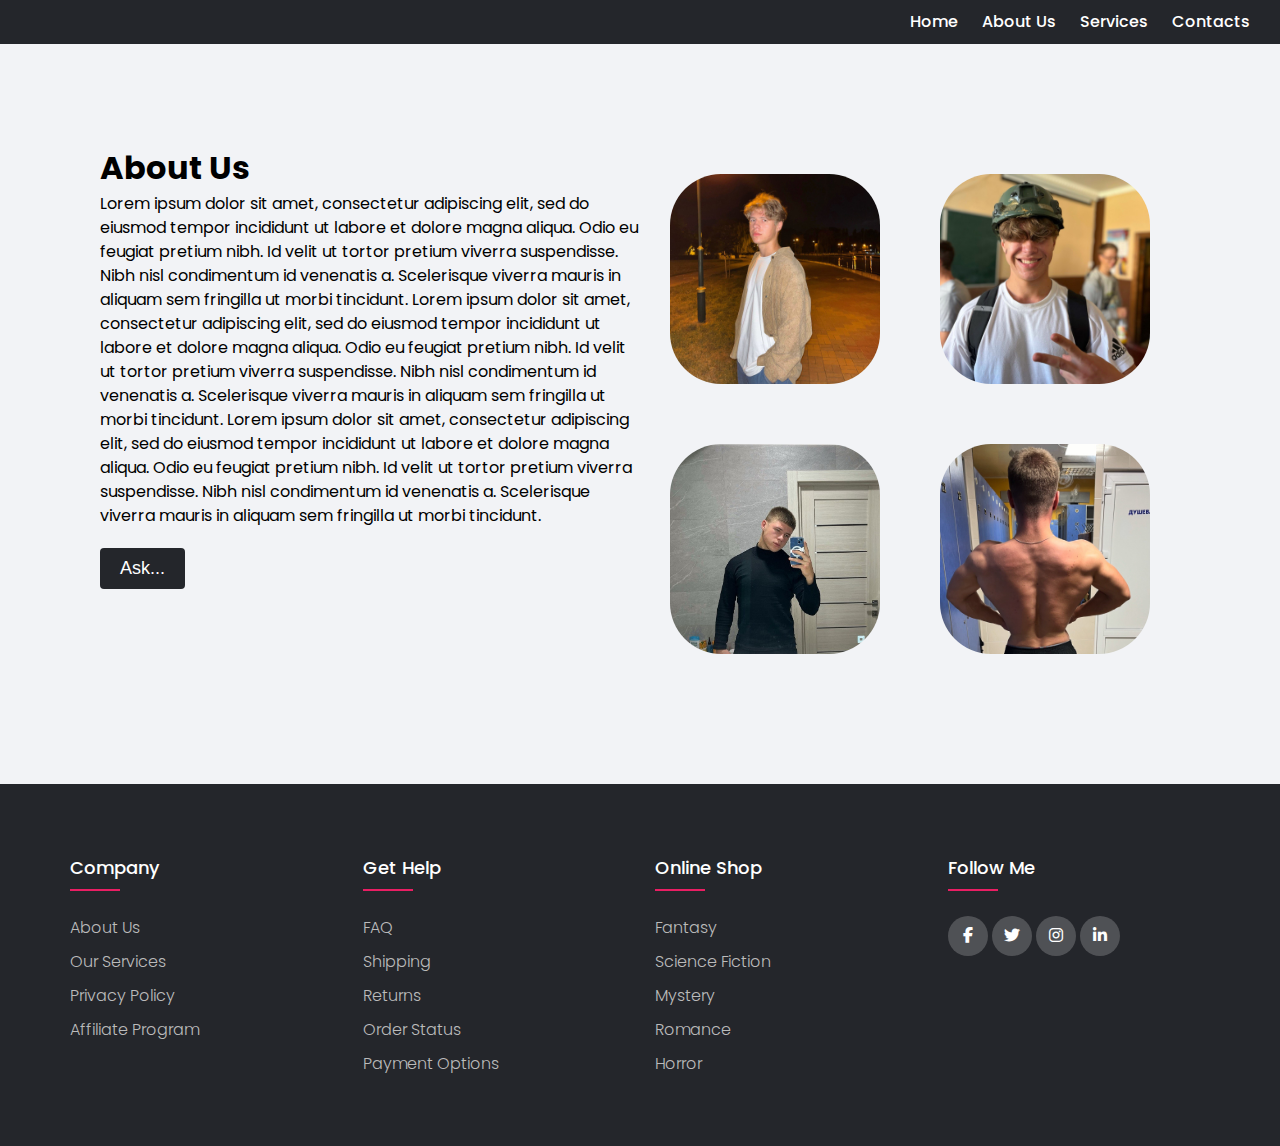
<file: html/about.html>
<!DOCTYPE html>
<html lang="en">
<head>
    <meta charset="UTF-8">
    <title>About</title>
    <link rel="stylesheet" href="../css/styles.css">
    <link rel="stylesheet" href="../css/about_us.css">
    <link rel="stylesheet" type="text/css" href="https://cdnjs.cloudflare.com/ajax/libs/font-awesome/6.5.1/css/all.min.css">

</head>
<body>
    <header>
        <div class="menu">
            <ul>
                <li><a href="index.html">Home</a></li>
                <li><a href="about.html" >About Us</a></li>
                <li><a href="services.html">Services</a></li>
                <!-- <li><a href="portfolio.html">Portfolio</a></li> -->
                <li><a href="contacts.html">Contacts</a></li>
            </ul>
        </div>
    </header>

    <div class="content">
        <div class="info">
            <h1>About Us</h1>
            <p>Lorem ipsum dolor sit amet, consectetur adipiscing elit,
                 sed do eiusmod tempor incididunt ut labore et dolore magna aliqua.
                  Odio eu feugiat pretium nibh. Id velit ut tortor pretium viverra
                   suspendisse. Nibh nisl condimentum id venenatis a. Scelerisque
                    viverra mauris in aliquam sem fringilla ut morbi tincidunt.
                    Lorem ipsum dolor sit amet, consectetur adipiscing elit,
                    sed do eiusmod tempor incididunt ut labore et dolore magna aliqua.
                     Odio eu feugiat pretium nibh. Id velit ut tortor pretium viverra
                      suspendisse. Nibh nisl condimentum id venenatis a. Scelerisque
                       viverra mauris in aliquam sem fringilla ut morbi tincidunt.
                       Lorem ipsum dolor sit amet, consectetur adipiscing elit,
                       sed do eiusmod tempor incididunt ut labore et dolore magna aliqua.
                        Odio eu feugiat pretium nibh. Id velit ut tortor pretium viverra
                         suspendisse. Nibh nisl condimentum id venenatis a. Scelerisque
                          viverra mauris in aliquam sem fringilla ut morbi tincidunt.
            </p>
            <a href="contacts.html">
                <input type="submit" value="Ask...">
            </a>
            
        </div>
        <div class="images">
            <img src="../images/me_1.jpg" class="image">
            <img src="../images/me_2.jpg" class="image">
            <img src="../images/me_3.jpg" class="image">
            <img src="../images/me_4.jpg" class="image">
        </div>
    </div>
    <footer class="footer">
        <div class="container">
            <div class="row">
                <div class="footer-col">
                    <h4>Company</h4>
                    <ul>
                        <li><a href="#">About us</a></li>
                        <li><a href="#">Our services</a></li>
                        <li><a href="#">Privacy policy</a></li>
                        <li><a href="#">Affiliate program</a></li>
                    </ul>
                </div>
                <div class="footer-col">
                    <h4>Get help</h4>
                    <ul>
                        <li><a href="#">FAQ</a></li>
                        <li><a href="#">Shipping</a></li>
                        <li><a href="#">Returns</a></li>
                        <li><a href="#">Order status</a></li>
                        <li><a href="#">Payment options</a></li>
                    </ul>
                </div>
                <div class="footer-col">
                    <h4>Online shop</h4>
                    <ul>
                        <li><a href="#">Fantasy</a></li>
                        <li><a href="#">Science fiction</a></li>
                        <li><a href="#">Mystery</a></li>
                        <li><a href="#">Romance</a></li>
                        <li><a href="#">Horror</a></li>
                    </ul>
                </div>
                <div class="footer-col">
                    <h4>Follow me</h4>
                    <div class="social-links">
                        <a href="#"><i class="fab fa-facebook-f"></i></a>
                        <a href="#"><i class="fab fa-twitter"></i></a>
                        <a href="https://www.instagram.com/lat1k_/" target="_blank"><i class="fab fa-instagram"></i></a>
                        <a href="#"><i class="fab fa-linkedin-in"></i></a>
                    </div>
                </div>
            </div>
        </div>
    </footer>
</body>
</html>
</file>
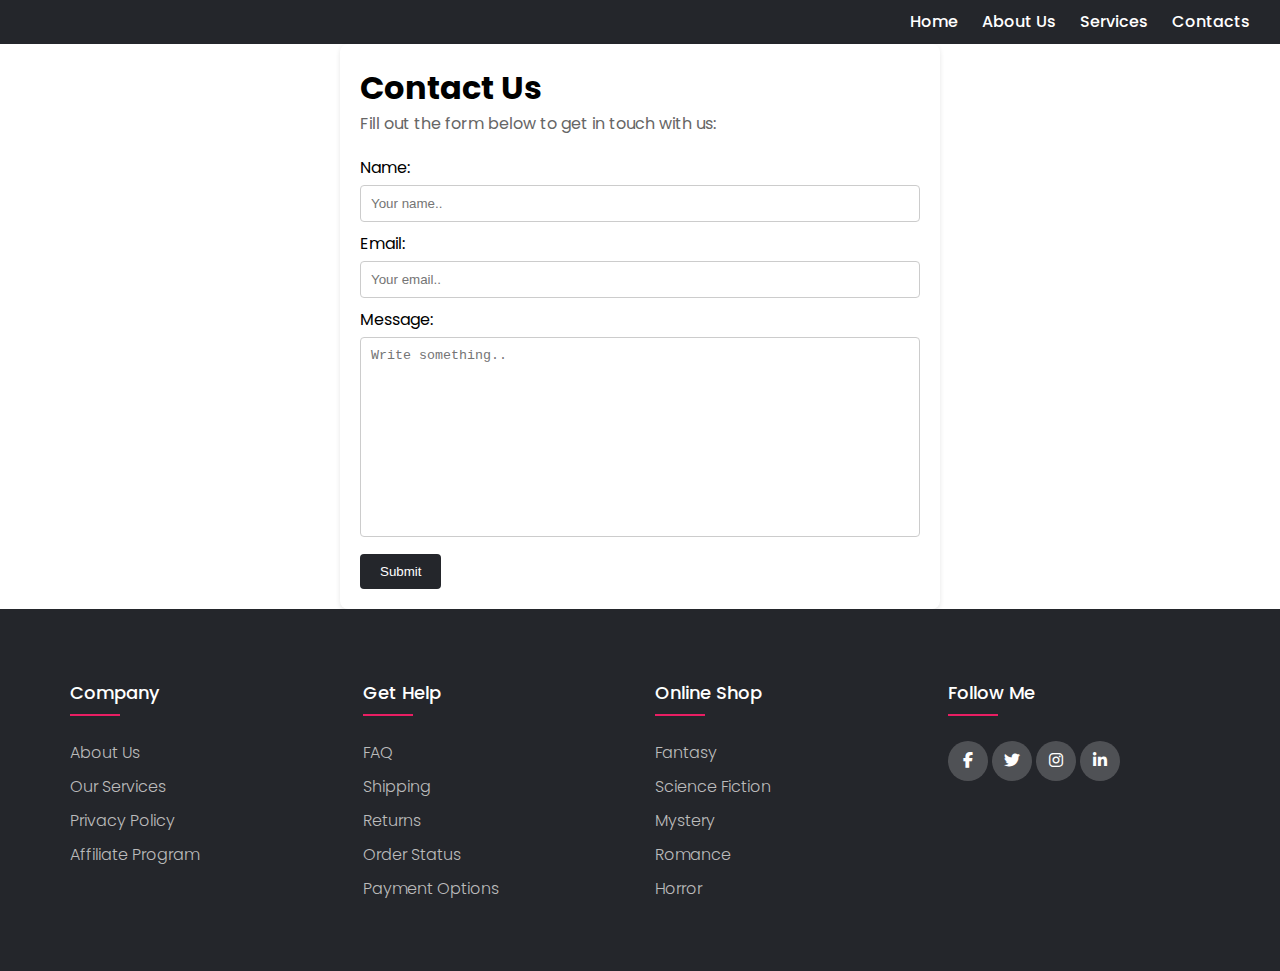
<file: html/contacts.html>
<!DOCTYPE html>
<html lang="en">
<head>
    <meta charset="UTF-8">
    <title>Contacts</title>
    <link rel="stylesheet" href="../css/styles.css">
    <link rel="stylesheet" href="../css/contacts.css">
    <link rel="stylesheet" type="text/css" href="https://cdnjs.cloudflare.com/ajax/libs/font-awesome/6.5.1/css/all.min.css">

</head>
<body>
    <header>
        <div class="menu">
            <ul>
                <li><a href="index.html">Home</a></li>
                <li><a href="about.html" >About Us</a></li>
                <li><a href="services.html">Services</a></li>
                <!-- <li><a href="portfolio.html">Portfolio</a></li> -->
                <li><a href="contacts.html">Contacts</a></li>
            </ul>
        </div>
    </header>

    <div class="content">
        <h1>Contact Us</h1>
        <p>Fill out the form below to get in touch with us:</p>
        <form action="submit.php" method="POST">
            <label for="name">Name:</label>
            <input type="text" id="name" name="name" placeholder="Your name.." required>

            <label for="email">Email:</label>
            <input type="email" id="email" name="email" placeholder="Your email.." required>

            <label for="message">Message:</label>
            <textarea id="message" name="message" placeholder="Write something.." style="height:200px" required></textarea>

            <input type="submit" value="Submit">
        </form>
    </div>

    <footer class="footer">
        <div class="container">
            <div class="row">
                <div class="footer-col">
                    <h4>Company</h4>
                    <ul>
                        <li><a href="#">About us</a></li>
                        <li><a href="#">Our services</a></li>
                        <li><a href="#">Privacy policy</a></li>
                        <li><a href="#">Affiliate program</a></li>
                    </ul>
                </div>
                <div class="footer-col">
                    <h4>Get help</h4>
                    <ul>
                        <li><a href="#">FAQ</a></li>
                        <li><a href="#">Shipping</a></li>
                        <li><a href="#">Returns</a></li>
                        <li><a href="#">Order status</a></li>
                        <li><a href="#">Payment options</a></li>
                    </ul>
                </div>
                <div class="footer-col">
                    <h4>Online shop</h4>
                    <ul>
                        <li><a href="#">Fantasy</a></li>
                        <li><a href="#">Science fiction</a></li>
                        <li><a href="#">Mystery</a></li>
                        <li><a href="#">Romance</a></li>
                        <li><a href="#">Horror</a></li>
                    </ul>
                </div>
                <div class="footer-col">
                    <h4>Follow me</h4>
                    <div class="social-links">
                        <a href="#"><i class="fab fa-facebook-f"></i></a>
                        <a href="#"><i class="fab fa-twitter"></i></a>
                        <a href="https://www.instagram.com/lat1k_/" target="_blank"><i class="fab fa-instagram"></i></a>
                        <a href="#"><i class="fab fa-linkedin-in"></i></a>
                    </div>
                </div>
            </div>
        </div>
    </footer>
</body>
</html>
</file>
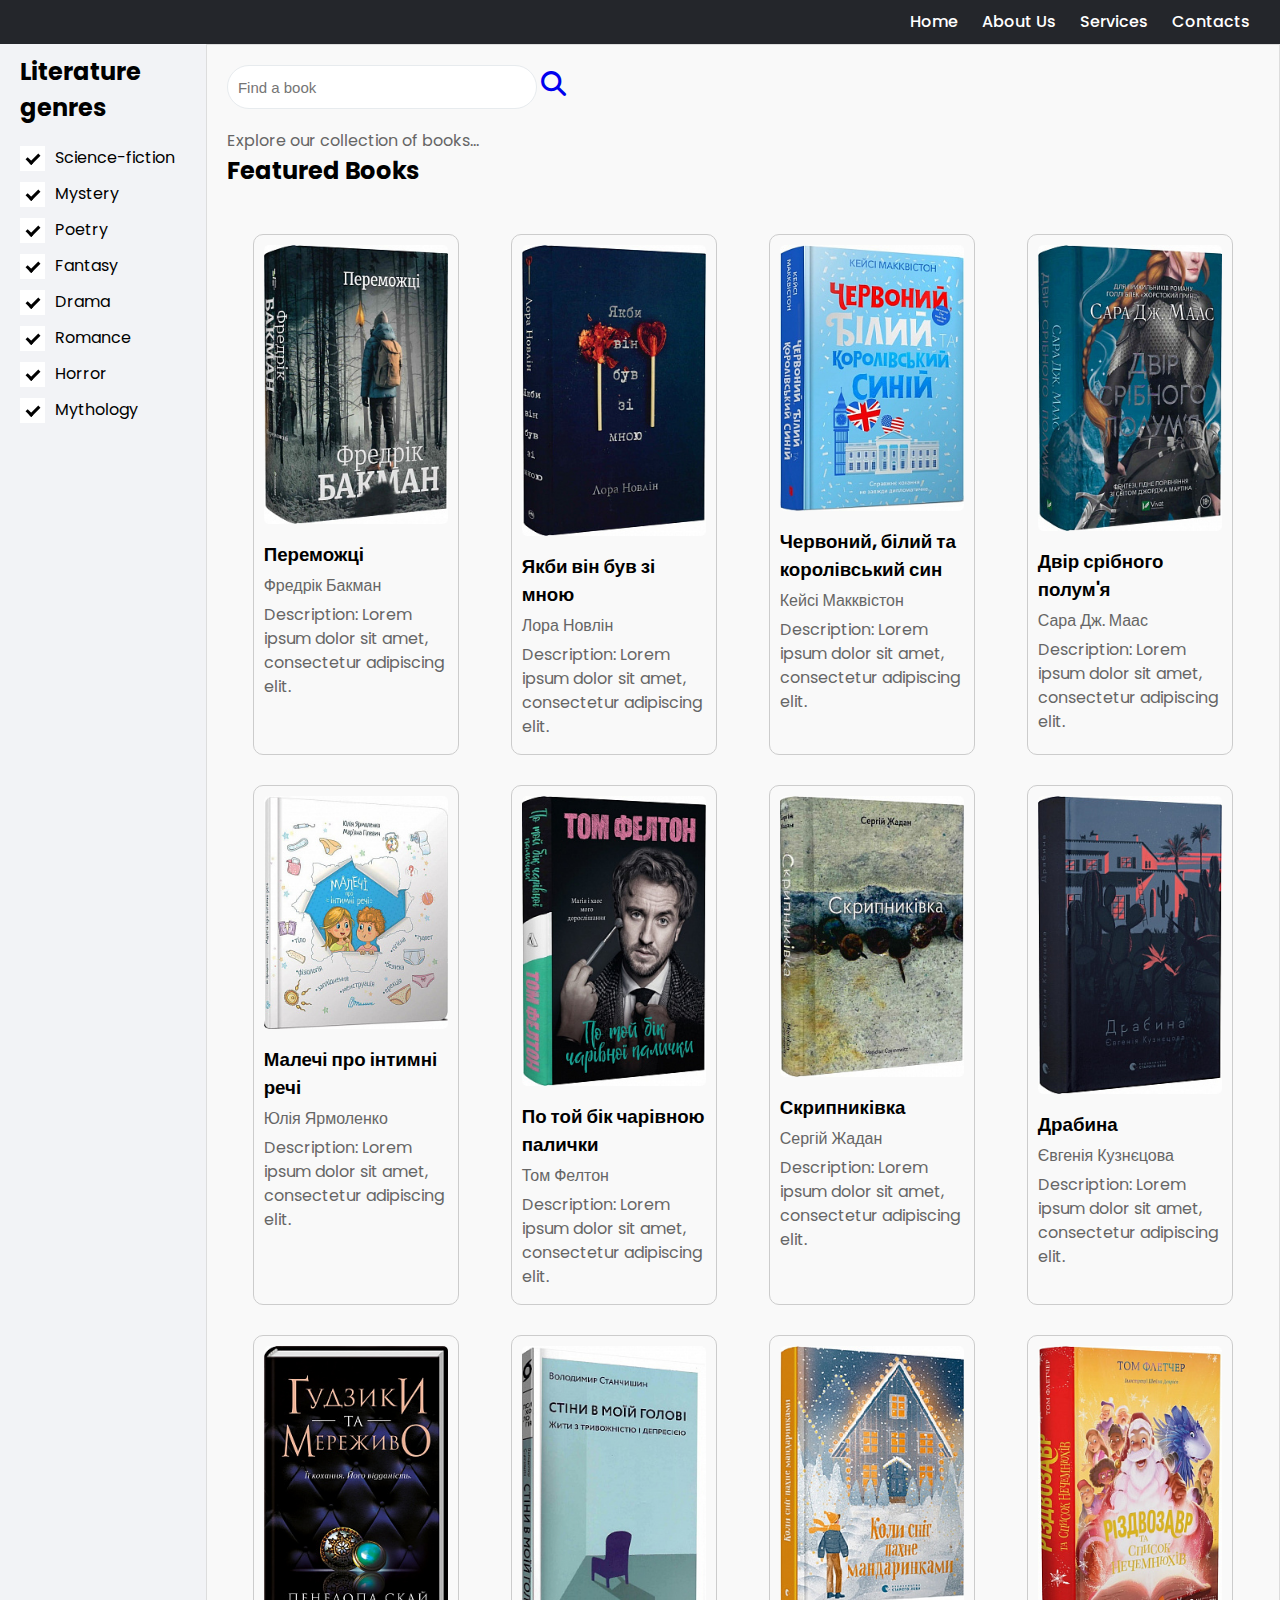
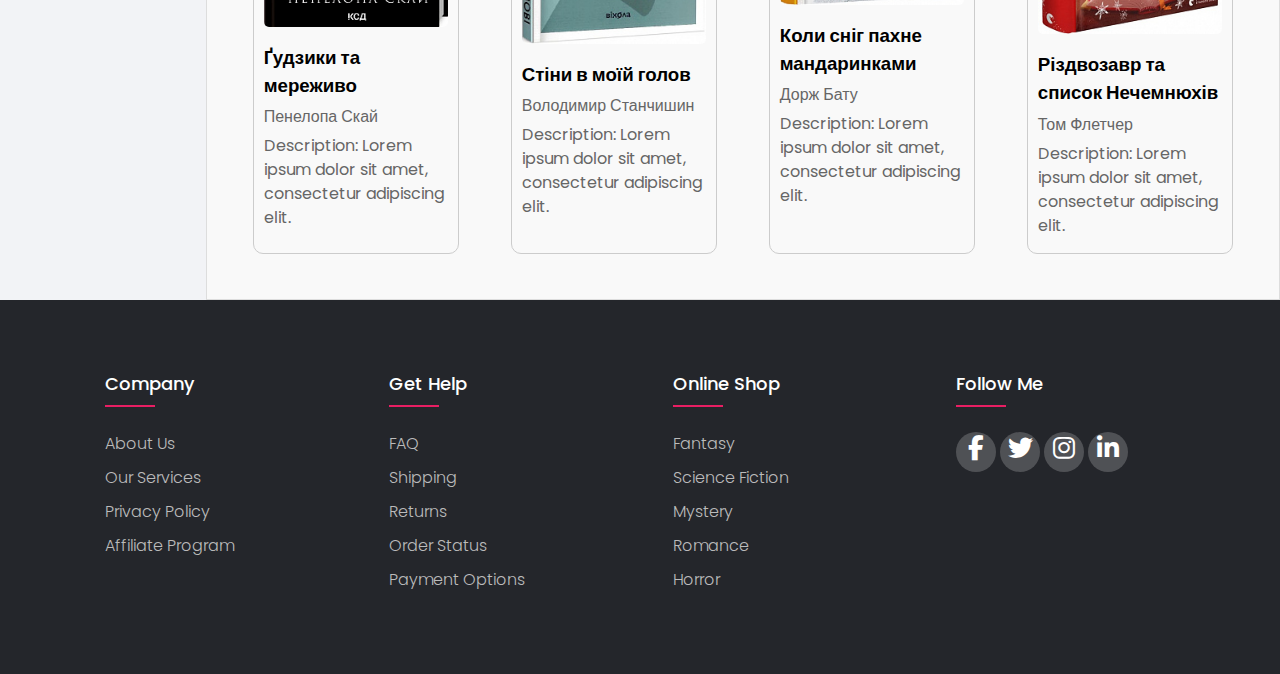
<file: html/portfolio.html>
<!DOCTYPE html>
<html lang="en">

<head>
    <meta charset="UTF-8">
    <title>Online Library</title>
    <link rel="stylesheet" href="../css/styles.css">
    <link rel="stylesheet" href="../css/portfolio.css">
    <link rel="stylesheet" type="text/css" href="https://cdnjs.cloudflare.com/ajax/libs/font-awesome/6.5.1/css/all.min.css">

</head ad>

<body>
    <div class="menu">
        <ul>
            <li><a href="index.html">Home</a></li>
            <li><a href="about.html">About Us</a></li>
            <li><a href="services.html">Services</a></li>
            <!-- <li><a href="portfolio.html">Portfolio</a></li> -->
            <li><a href="contacts.html">Contacts</a></li>
        </ul>
    </div>
    <div class="test">
        <div class="left-menu">
            <h2>Literature genres</h2>
            <ul>
                <li>
                    <label class="container">Science-fiction
                        <input type="checkbox" checked="checked">
                        <span class="checkmark"></span>
                      </label>
                </li>
                <li>
                    <label class="container">Mystery
                        <input type="checkbox" checked="checked">
                        <span class="checkmark"></span>
                      </label>

                </li>
                <li>
                    <label class="container">Poetry
                        <input type="checkbox" checked="checked">
                        <span class="checkmark"></span>
                      </label>
                </li>
                <li>
                    <label class="container">Fantasy
                        <input type="checkbox" checked="checked">
                        <span class="checkmark"></span>
                      </label>

                </li>
                <li>
                    <label class="container">Drama
                        <input type="checkbox" checked="checked">
                        <span class="checkmark"></span>
                      </label>
                </li>
                <li>
                    <label class="container">Romance
                        <input type="checkbox" checked="checked">
                        <span class="checkmark"></span>
                      </label>
                </li>
                <li>
                    <label class="container">Horror
                        <input type="checkbox" checked="checked">
                        <span class="checkmark"></span>
                      </label>
                </li>
                <li>
                    <label class="container">Mythology
                        <input type="checkbox" checked="checked">
                        <span class="checkmark"></span>
                      </label>
                </li>
            </ul>
        </div>
    
        <div class="content">
            <div class="search-form">
                <input placeholder="Find a book">
                <a href="#">
                    <i class="fa-solid fa-magnifying-glass"></i>
                </a>
            </div>
            <p>Explore our collection of books...</p>
            <h2>Featured Books</h2>
    
            <div class="books-container">
                <div class="book">
                    <img src="../images/book1.jpg" alt="Book 1">
                    <h3>Переможці</h3>
                    <p>Фредрік Бакман</p>
                    <p>Description: Lorem ipsum dolor sit amet, consectetur adipiscing elit.</p>
                </div>
                <div class="book">
                    <img src="../images/book2.jpg" alt="Book 2">
                    <h3>Якби він був зі мною</h3>
                    <p>Лора Новлін</p>
                    <p>Description: Lorem ipsum dolor sit amet, consectetur adipiscing elit.</p>
                </div>
                <!-- Add more books -->
                <div class="book">
                    <img src="../images/book3.jpg" alt="Book 3">
                    <h3>Червоний, білий та королівський син</h3>
                    <p>Кейсі Макквістон</p>
                    <p>Description: Lorem ipsum dolor sit amet, consectetur adipiscing elit.</p>
                </div>
                <div class="book">
                    <img src="../images/book4.jpg" alt="Book 4">
                    <h3>Двір срібного полум'я</h3>
                    <p>Сара Дж. Маас</p>
                    <p>Description: Lorem ipsum dolor sit amet, consectetur adipiscing elit.</p>
                </div>
                <div class="book">
                    <img src="../images/book5.jpg" alt="Book 5">
                    <h3>Малечі про інтимні речі</h3>
                    <p>Юлія Ярмоленко</p>
                    <p>Description: Lorem ipsum dolor sit amet, consectetur adipiscing elit.</p>
                </div>
                <div class="book">
                    <img src="../images/book6.jpg" alt="Book 6">
                    <h3>По той бік чарівною палички</h3>
                    <p>Том Фелтон</p>
                    <p>Description: Lorem ipsum dolor sit amet, consectetur adipiscing elit.</p>
                </div>
                <div class="book">
                    <img src="../images/book7.jpg" alt="Book 7">
                    <h3>Скрипниківка</h3>
                    <p>Сергій Жадан</p>
                    <p>Description: Lorem ipsum dolor sit amet, consectetur adipiscing elit.</p>
                </div>
                <div class="book">
                    <img src="../images/book8.jpg" alt="Book 8">
                    <h3>Драбина</h3>
                    <p>Євгенія Кузнєцова</p>
                    <p>Description: Lorem ipsum dolor sit amet, consectetur adipiscing elit.</p>
                </div>
                <div class="book">
                    <img src="../images/book9.jpg" alt="Book 9">
                    <h3>Ґудзики та мереживо</h3>
                    <p>Пенелопа Скай</p>
                    <p>Description: Lorem ipsum dolor sit amet, consectetur adipiscing elit.</p>
                </div>
                <div class="book">
                    <img src="../images/book10.jpg" alt="Book 10">
                    <h3>Стіни в моїй голов</h3>
                    <p>Володимир Станчишин</p>
                    <p>Description: Lorem ipsum dolor sit amet, consectetur adipiscing elit.</p>
                </div>
                <div class="book">
                    <img src="../images/book11.jpg" alt="Book 11">
                    <h3>Коли сніг пахне мандаринками</h3>
                    <p>Дорж Бату</p>
                    <p>Description: Lorem ipsum dolor sit amet, consectetur adipiscing elit.</p>
                </div>
                <div class="book">
                    <img src="../images/book12.jpg" alt="Book 12">
                    <h3>Різдвозавр та список Нечемнюхів</h3>
                    <p>Том Флетчер</p>
                    <p>Description: Lorem ipsum dolor sit amet, consectetur adipiscing elit.</p>
                </div>
            </div>
        </div>
    </div>

    <footer class="footer">
        <div class="container">
            <div class="row">
                <div class="footer-col">
                    <h4>Company</h4>
                    <ul>
                        <li><a href="#">About us</a></li>
                        <li><a href="#">Our services</a></li>
                        <li><a href="#">Privacy policy</a></li>
                        <li><a href="#">Affiliate program</a></li>
                    </ul>
                </div>
                <div class="footer-col">
                    <h4>Get help</h4>
                    <ul>
                        <li><a href="#">FAQ</a></li>
                        <li><a href="#">Shipping</a></li>
                        <li><a href="#">Returns</a></li>
                        <li><a href="#">Order status</a></li>
                        <li><a href="#">Payment options</a></li>
                    </ul>
                </div>
                <div class="footer-col">
                    <h4>Online shop</h4>
                    <ul>
                        <li><a href="#">Fantasy</a></li>
                        <li><a href="#">Science fiction</a></li>
                        <li><a href="#">Mystery</a></li>
                        <li><a href="#">Romance</a></li>
                        <li><a href="#">Horror</a></li>
                    </ul>
                </div>
                <div class="footer-col">
                    <h4>Follow me</h4>
                    <div class="social-links">
                        <a href="#"><i class="fab fa-facebook-f"></i></a>
                        <a href="#"><i class="fab fa-twitter"></i></a>
                        <a href="https://www.instagram.com/lat1k_/" target="_blank"><i class="fab fa-instagram"></i></a>
                        <a href="#"><i class="fab fa-linkedin-in"></i></a>
                    </div>
                </div>
            </div>
        </div>
    </footer>
</body>

</html>
</file>
<file: css/styles.css>
@import url('https://fonts.googleapis.com/css2?family=Poppins:ital,wght@0,100;0,200;0,300;0,400;0,500;0,600;0,700;0,800;0,900;1,100;1,200;1,300;1,400;1,500;1,600;1,700;1,800;1,900&display=swap');
body, ul {
    margin: 0;
    padding: 0;
}
.menu {
    background-color: #24262b;
    padding: 10px;
}
.menu ul {
    text-align:right;
    list-style-type: none;
    margin: 0;
    padding: 0;
}
.menu ul li {
    display: inline;
    margin-right: 20px;
}
.menu ul li a {
    font-size: 16px;
    color: #fff;
    text-decoration: none;
    font-weight: 500;
}
.menu ul li a:hover{
    color: #ccc;
}
body{
    line-height: 1.5;
    font-family: 'Poppins', sans-serif;
}
*{
    margin:0;
    padding:0;
    box-sizing: border-box;
}
.container{
    max-width: 1170px;
    margin: auto;
}
.row{
    display: flex;
    flex-wrap: wrap;
}
ul{
    list-style: none;
}
.footer{
    background-color: #24262b;
    padding: 70px 0;
}
.footer-col{
    width: 25%;
    padding: 0 15px;
}
.footer-col h4{
    font-size: 18px;
    color: #fff;
    text-transform: capitalize;
    margin-bottom: 35px;
    font-weight: 500;
    position: relative;
}
.footer-col h4::before{
    content: "";
    position: absolute;
    left: 0;
    bottom: -10px;
    background-color: #e91e63;
    height: 2px;
    box-sizing: border-box;
    width: 50px;
}

.footer-col ul li:not(:last-child){
    margin-bottom: 10px;
}

.footer-col ul li a{
    font-size: 16px;
    text-transform: capitalize;
    text-decoration: none;
    font-weight: 300;
    color: #bbb;
    display: block;
    transition: all 0.3s ease;
}
.footer-col ul li a:hover{
    padding-left: 8px;
}

.footer-col .social-links a{
    display: inline-block;
    height: 40px;
    width: 40px;
    background-color: rgba(255, 255, 255, 0.2);
    margin: 0 10px 10 px 0;
    text-align: center;
    line-height: 40px;
    border-radius:  50%;
    color: #fff;
    transition: all 0.5s ease;
}
.footer-col .social-links a:hover{
    color: #24262b;
    background-color: #fff;
}

@media(max-width: 767px) {
    .footer-col{
        width: 50%;
        margin-bottom: 30px;
    }
}

@media(max-width: 574px) {
    .footer-col{
        width: 100%;
    }
}
</file>
<file: css/about_us.css>
body{
    background-color: #F2F3F6;;
}
.content{
    display: flex;
    color: #000;
    margin:100px
}
.info{
    width: 50%;
}
.images{
    display: flex;
    flex-wrap: wrap;
    width: 50%;
}

.image{
    /* max-height: 250px;
    max-width: 250px; */
    width: 50%;
    padding: 30px;
    /* margin: 30px 0; */
    /* padding: 0 15px; */
    border-radius: 30%;
}
input[type="submit"] {
    font-size: 18px;
    background-color: #24262b;
    color: #fff;
    padding: 10px 20px;
    margin-top:20px;
    border: none;
    border-radius: 4px;
    cursor: pointer;
    transition: all 1s ease;
}
input[type="submit"]:hover {
    background-color: #000;
}
@media(max-width: 1200px) {
    .content{
        display: block;
    }
    .info{
        width: auto;
    }
    .images{
        width: auto;
    }
}

@media(max-width: 574px) {
    .content{
        margin: 40px;
    }
}
</file>
<file: css/contacts.css>
.content {
    max-width: 600px;
    margin: 0 auto;
    padding: 20px;
    border-radius: 8px;
    box-shadow: 0px 2px 5px rgba(0, 0, 0, 0.1);
}

h1 {
    color: #000;
}

p {
    color: #666;
}

form {
    margin-top: 20px;
}

label {
    display: block;
    margin-bottom: 5px;
    color: #000;
}

input[type="text"],
input[type="email"],
textarea {
    width: 100%;
    padding: 10px;
    margin-bottom: 10px;
    border: 1px solid #ccc;
    border-radius: 4px;
    box-sizing: border-box;
    resize: none;
}

input[type="submit"] {
    background-color: #24262b;
    color: #fff;
    padding: 10px 20px;
    border: none;
    border-radius: 4px;
    cursor: pointer;
    transition: all 1s ease;
}

input[type="submit"]:hover {
    background-color: #000;
}
</file>
<file: css/portfolio.css>
.content h1 {
    color: #333;
}

.content p {
    color: #666;
}

.books-container {
    display: flex;
    flex-wrap: wrap;
    justify-content: space-around;
    padding: 10px 0;
}

.book {
    margin: 15px;
    padding: 10px;
    border: 1px solid #ccc;
    border-radius: 10px;
    transition: transform 0.3s ease, z-index 0s;
    cursor: pointer;
    width: 20%;
}

.book img {
    max-width: 100%;
    height: auto;
    border-radius: 5px;
    margin-bottom: 10px;
}

.book h3 {
    margin-bottom: 5px;
}

.book p {
    margin-bottom: 5px;
}

/* Hover effect for book */
.book:hover {
    transform: scale(1.1); /* Scale the book on hover */
    z-index: 1; /* Ensure the hovered book is on top of others */
}

/* Book overlay for title and description */
.book-overlay {
    position: absolute;
    top: 0;
    left: 0;
    background: rgba(0, 0, 0, 0.8);
    color: white;
    width: 100%;
    height: 100%;
    display: flex;
    flex-direction: column;
    justify-content: center;
    align-items: center;
    padding: 20px;
    opacity: 0; /* Initially hidden */
    transition: opacity 0.3s ease; /* Transition for fade-in effect */
}

.book:hover .book-overlay {
    opacity: 1; /* Show overlay on hover */
}

.left-menu{
    width: 100%;
    background-color: #F2F3F6;
    padding-left: 20px;
    padding-top: 10px;
}
.left-menu input {
    position: absolute;
    opacity: 0;
    cursor: pointer;
    height: 0;
    width: 0;
  }
.checkmark {
    position: absolute;
    top: 0;
    left: 0;
    height: 25px;
    width: 25px;
    background-color: #fff;
}
.checkmark:after {
    content: "";
    position: absolute;
    display: none;
}

.container input:checked ~ .checkmark:after {
    display: block;
}
  
  /* Style the checkmark/indicator */
.container .checkmark:after {
    left: 9px;
    top: 5px;
    width: 5px;
    height: 10px;
    border: solid #000;
    border-width: 0 3px 3px 0;
    -webkit-transform: rotate(45deg);
    -ms-transform: rotate(45deg);
    transform: rotate(45deg);
}
.container {
    display: block;
    position: relative;
    padding-left: 35px;
    margin-bottom: 12px;
    cursor: pointer;
    font-size: 16px;
    -webkit-user-select: none;
    -moz-user-select: none;
    -ms-user-select: none;
    user-select: none;
  }
  

.test{
    display: flex;
}

.content {
    /* display: flex; */
    padding: 10px;
    /* max-width: 900px; */
    margin: 0 auto;
    padding: 20px;
    background-color: #f9f9f9;
    border: 1px solid #ddd;
}

.search-form input{
    width: 30%;
    border: 1px solid #E7EBEE;
    background-color: #fff;
    color: #222;
    font-weight: 400;
    font-size: 15px;
    line-height: 1;
    font-style: normal;
    padding-left: 10px;
    margin-bottom: 20px;
    position: relative;
    height: 44px;
    caret-color: initial;
    border-radius: 100px;
    transition: background-color 120ms ease;
    cursor: text;
}
i{
    font-size: 25px;
}
h2{
    margin-bottom: 20px;
}

@media(max-width: 850px) {
    .test{
        display: block;
    }
    .book{
        width: 40%;
    }
}
</file>
